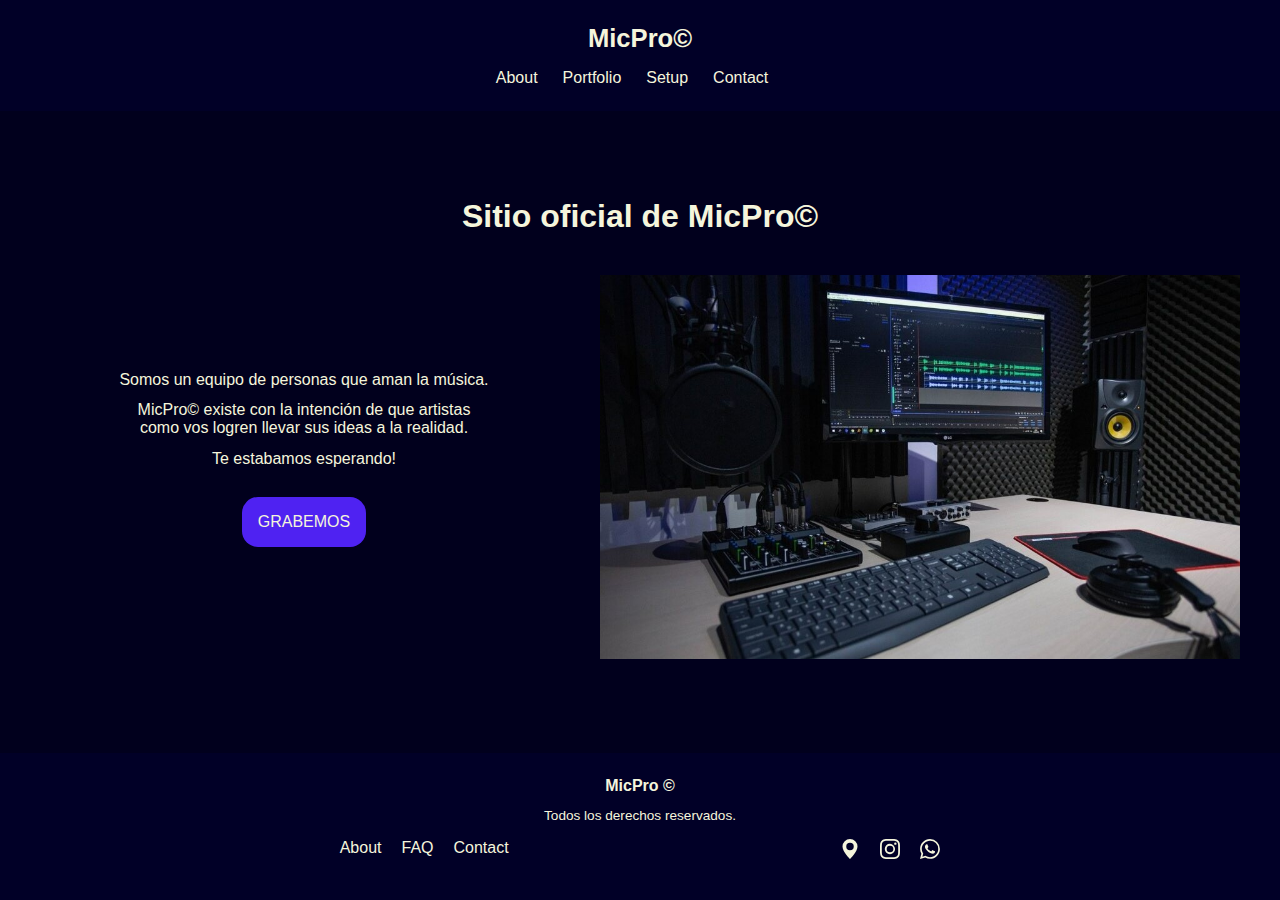
<file: index.html>
<!DOCTYPE html>
<html lang="en">
  <head>
    <meta charset="UTF-8" />
    <meta http-equiv="X-UA-Compatible" content="IE=edge" />
    <meta name="viewport" content="width=device-width, initial-scale=1.0" />
    <title>MicPro - Inicio</title>
    <link rel="stylesheet" href="./css/style.css" />
    <link
      rel="shortcut icon"
      href="./imgs/favicon/favicon.ico"
      type="image/x-icon"
    />
  </head>
  <body>
    <header>
      <div class="encabezado">
        <div class="logo">
          <a href="./index.html">MicPro&copy;</a>
        </div>
        <button class="menu-btn">
          <img src="./imgs/boton_menu.png" class="img-w-100" alt="" />
        </button>
      </div>
      <nav class="nav-menu hide">
        <ul>
          <li><a href="./pages/about.html">About</a></li>
          <li><a href="./pages/portfolio.html">Portfolio</a></li>
          <li><a href="./pages/setup.html">Setup</a></li>
          <li><a href="./pages/contact.html">Contact</a></li>
        </ul>
      </nav>
    </header>
    <main>
      <h1>Sitio oficial de MicPro&copy;</h1>
      <div class="presentacion">
        <div class="presentacion-info">
          <p>Somos un equipo de personas que aman la música.</p>
          <p>
            MicPro© existe con la intención de que artistas como vos logren
            llevar sus ideas a la realidad.
          </p>
          <p>Te estabamos esperando!</p>
          <a class="rec-btn" href="./pages/contact.html">GRABEMOS</a>
        </div>
        <div class="presentacion-img">
          <img
            class="img-w-100"
            src="./imgs/aestetic/estudio1.jpg"
            alt="Foto de un estudio"
          />
        </div>
      </div>
    </main>
    <footer>
      <!-- Copyright -->
      <div class="foot-copy">
        <h4>MicPro &copy;</h4>
        <p>Todos los derechos reservados.</p>
      </div>
      <div class="foot-info">
        <!-- Nav recomendado -->
        <ul class="foot-nav">
          <li><a href="./pages/about.html">About</a></li>
          <li><a href="./pages/about.html#faq">FAQ</a></li>
          <li><a href="./pages/contact.html">Contact</a></li>
        </ul>
        <!-- Nav rrss & address -->
        <ul class="nav-rrss">
          <li>
            <a href="https://www.google.com.ar/maps">
              <svg
                xmlns="http://www.w3.org/2000/svg"
                width="20"
                height="20"
                fill="currentColor"
                class="bi bi-geo-alt-fill"
                viewBox="0 0 16 16"
              >
                <path
                  d="M8 16s6-5.686 6-10A6 6 0 0 0 2 6c0 4.314 6 10 6 10zm0-7a3 3 0 1 1 0-6 3 3 0 0 1 0 6z"
                />
              </svg>
            </a>
          </li>
          <li>
            <a href="https://www.instagram.com">
              <svg
                xmlns="http:a:\VisualStudioCode\resources\app\out\vs\code\electron-sandbox\workbench\workbench.html//www.w3.org/2000/svg"
                width="20"
                height="20"
                fill="currentColor"
                class="bi bi-instagram"
                viewBox="0 0 16 16"
              >
                <path
                  d="M8 0C5.829 0 5.556.01 4.703.048 3.85.088 3.269.222 2.76.42a3.917 3.917 0 0 0-1.417.923A3.927 3.927 0 0 0 .42 2.76C.222 3.268.087 3.85.048 4.7.01 5.555 0 5.827 0 8.001c0 2.172.01 2.444.048 3.297.04.852.174 1.433.372 1.942.205.526.478.972.923 1.417.444.445.89.719 1.416.923.51.198 1.09.333 1.942.372C5.555 15.99 5.827 16 8 16s2.444-.01 3.298-.048c.851-.04 1.434-.174 1.943-.372a3.916 3.916 0 0 0 1.416-.923c.445-.445.718-.891.923-1.417.197-.509.332-1.09.372-1.942C15.99 10.445 16 10.173 16 8s-.01-2.445-.048-3.299c-.04-.851-.175-1.433-.372-1.941a3.926 3.926 0 0 0-.923-1.417A3.911 3.911 0 0 0 13.24.42c-.51-.198-1.092-.333-1.943-.372C10.443.01 10.172 0 7.998 0h.003zm-.717 1.442h.718c2.136 0 2.389.007 3.232.046.78.035 1.204.166 1.486.275.373.145.64.319.92.599.28.28.453.546.598.92.11.281.24.705.275 1.485.039.843.047 1.096.047 3.231s-.008 2.389-.047 3.232c-.035.78-.166 1.203-.275 1.485a2.47 2.47 0 0 1-.599.919c-.28.28-.546.453-.92.598-.28.11-.704.24-1.485.276-.843.038-1.096.047-3.232.047s-2.39-.009-3.233-.047c-.78-.036-1.203-.166-1.485-.276a2.478 2.478 0 0 1-.92-.598 2.48 2.48 0 0 1-.6-.92c-.109-.281-.24-.705-.275-1.485-.038-.843-.046-1.096-.046-3.233 0-2.136.008-2.388.046-3.231.036-.78.166-1.204.276-1.486.145-.373.319-.64.599-.92.28-.28.546-.453.92-.598.282-.11.705-.24 1.485-.276.738-.034 1.024-.044 2.515-.045v.002zm4.988 1.328a.96.96 0 1 0 0 1.92.96.96 0 0 0 0-1.92zm-4.27 1.122a4.109 4.109 0 1 0 0 8.217 4.109 4.109 0 0 0 0-8.217zm0 1.441a2.667 2.667 0 1 1 0 5.334 2.667 2.667 0 0 1 0-5.334z"
                />
              </svg>
            </a>
          </li>
          <li>
            <a href="https://web.whatsapp.com">
              <svg
                xmlns="http://www.w3.org/2000/svg"
                width="20"
                height="20"
                fill="currentColor"
                class="bi bi-whatsapp"
                viewBox="0 0 16 16"
              >
                <path
                  d="M13.601 2.326A7.854 7.854 0 0 0 7.994 0C3.627 0 .068 3.558.064 7.926c0 1.399.366 2.76 1.057 3.965L0 16l4.204-1.102a7.933 7.933 0 0 0 3.79.965h.004c4.368 0 7.926-3.558 7.93-7.93A7.898 7.898 0 0 0 13.6 2.326zM7.994 14.521a6.573 6.573 0 0 1-3.356-.92l-.24-.144-2.494.654.666-2.433-.156-.251a6.56 6.56 0 0 1-1.007-3.505c0-3.626 2.957-6.584 6.591-6.584a6.56 6.56 0 0 1 4.66 1.931 6.557 6.557 0 0 1 1.928 4.66c-.004 3.639-2.961 6.592-6.592 6.592zm3.615-4.934c-.197-.099-1.17-.578-1.353-.646-.182-.065-.315-.099-.445.099-.133.197-.513.646-.627.775-.114.133-.232.148-.43.05-.197-.1-.836-.308-1.592-.985-.59-.525-.985-1.175-1.103-1.372-.114-.198-.011-.304.088-.403.087-.088.197-.232.296-.346.1-.114.133-.198.198-.33.065-.134.034-.248-.015-.347-.05-.099-.445-1.076-.612-1.47-.16-.389-.323-.335-.445-.34-.114-.007-.247-.007-.38-.007a.729.729 0 0 0-.529.247c-.182.198-.691.677-.691 1.654 0 .977.71 1.916.81 2.049.098.133 1.394 2.132 3.383 2.992.47.205.84.326 1.129.418.475.152.904.129 1.246.08.38-.058 1.171-.48 1.338-.943.164-.464.164-.86.114-.943-.049-.084-.182-.133-.38-.232z"
                />
              </svg>
            </a>
          </li>
        </ul>
      </div>
    </footer>
    <script src="./js/main.js"></script>
  </body>
</html>
</file>
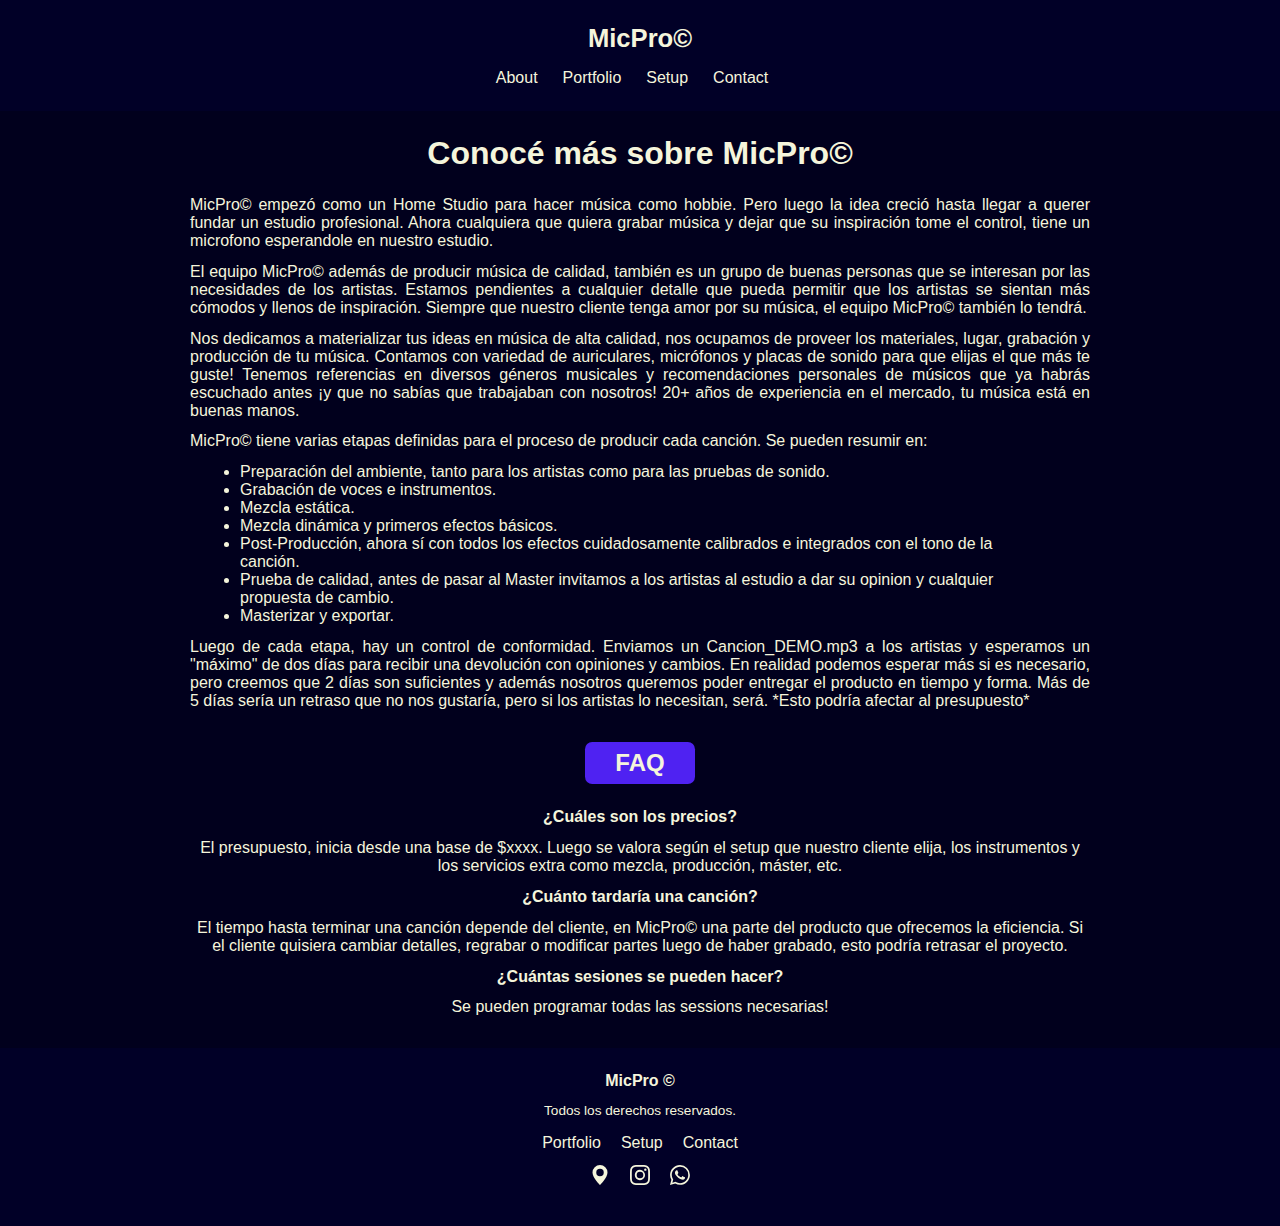
<file: pages/about.html>
<!DOCTYPE html>
<html lang="en">
  <head>
    <meta charset="UTF-8" />
    <meta http-equiv="X-UA-Compatible" content="IE=edge" />
    <meta name="viewport" content="width=device-width, initial-scale=1.0" />
    <title>MicPro - About</title>
    <link rel="stylesheet" href="../css/style.css" />
    <link
      rel="shortcut icon"
      href="../imgs/favicon/favicon.ico"
      type="image/x-icon"
    />
  </head>
  <body>
    <header>
      <div class="encabezado">
        <div class="logo">
          <a href="../index.html">MicPro&copy;</a>
        </div>
        <button class="menu-btn">
          <img src="../imgs/boton_menu.png" class="img-w-100" alt="" />
        </button>
      </div>
      <nav class="nav-menu hide">
        <ul>
          <li><a href="./about.html">About</a></li>
          <li><a href="./portfolio.html">Portfolio</a></li>
          <li><a href="./setup.html">Setup</a></li>
          <li><a href="./contact.html">Contact</a></li>
        </ul>
      </nav>
    </header>
    <main>
      <h1>Conocé más sobre MicPro&copy;</h1>
      <div class="about">
        <p>
          MicPro&copy; empezó como un Home Studio para hacer música como hobbie.
          Pero luego la idea creció hasta llegar a querer fundar un estudio
          profesional. Ahora cualquiera que quiera grabar música y dejar que su
          inspiración tome el control, tiene un microfono esperandole en nuestro
          estudio.
        </p>
        <p>
          El equipo MicPro&copy; además de producir música de calidad, también
          es un grupo de buenas personas que se interesan por las necesidades de
          los artistas. Estamos pendientes a cualquier detalle que pueda
          permitir que los artistas se sientan más cómodos y llenos de
          inspiración. Siempre que nuestro cliente tenga amor por su música, el
          equipo MicPro&copy; también lo tendrá.
        </p>
        <p>
          Nos dedicamos a materializar tus ideas en música de alta calidad, nos
          ocupamos de proveer los materiales, lugar, grabación y producción de
          tu música. Contamos con variedad de auriculares, micrófonos y placas
          de sonido para que elijas el que más te guste! Tenemos referencias en
          diversos géneros musicales y recomendaciones personales de músicos que
          ya habrás escuchado antes ¡y que no sabías que trabajaban con
          nosotros! 20+ años de experiencia en el mercado, tu música está en
          buenas manos.
        </p>
        <p>
          MicPro&copy; tiene varias etapas definidas para el proceso de producir
          cada canción. Se pueden resumir en:
        </p>
        <ol>
          <li>
            Preparación del ambiente, tanto para los artistas como para las
            pruebas de sonido.
          </li>
          <li>Grabación de voces e instrumentos.</li>
          <li>Mezcla estática.</li>
          <li>Mezcla dinámica y primeros efectos básicos.</li>
          <li>
            Post-Producción, ahora sí con todos los efectos cuidadosamente
            calibrados e integrados con el tono de la canción.
          </li>
          <li>
            Prueba de calidad, antes de pasar al Master invitamos a los artistas
            al estudio a dar su opinion y cualquier propuesta de cambio.
          </li>
          <li>Masterizar y exportar.</li>
        </ol>
        <p>
          Luego de cada etapa, hay un control de conformidad. Enviamos un
          Cancion_DEMO.mp3 a los artistas y esperamos un "máximo" de dos días
          para recibir una devolución con opiniones y cambios. En realidad
          podemos esperar más si es necesario, pero creemos que 2 días son
          suficientes y además nosotros queremos poder entregar el producto en
          tiempo y forma. Más de 5 días sería un retraso que no nos gustaría,
          pero si los artistas lo necesitan, será. *Esto podría afectar al
          presupuesto*
        </p>
      </div>
      <div class="faq">
        <h2 id="faq">FAQ</h2>
        <h4>¿Cuáles son los precios?</h4>
        <p>
          El presupuesto, inicia desde una base de $xxxx. Luego se valora según
          el setup que nuestro cliente elija, los instrumentos y los servicios
          extra como mezcla, producción, máster, etc.
        </p>
        <h4>¿Cuánto tardaría una canción?</h4>
        <p>
          El tiempo hasta terminar una canción depende del cliente, en
          MicPro&copy; una parte del producto que ofrecemos la eficiencia. Si el
          cliente quisiera cambiar detalles, regrabar o modificar partes luego
          de haber grabado, esto podría retrasar el proyecto.
        </p>
        <h4>¿Cuántas sesiones se pueden hacer?</h4>
        <p>Se pueden programar todas las sessions necesarias!</p>
      </div>
    </main>
    <footer>
      <!-- Copyright -->
      <div class="foot-copy">
        <h4>MicPro &copy;</h4>
        <p>Todos los derechos reservados.</p>
      </div>
      <!-- Nav recomendado -->
      <ul class="foot-nav">
        <li><a href="../pages/portfolio.html">Portfolio</a></li>
        <li><a href="../pages/setup.html">Setup</a></li>
        <li><a href="../pages/contact.html">Contact</a></li>
      </ul>
      <!-- Nav rrss & address -->
      <ul class="nav-rrss">
        <li>
          <a href="https://www.google.com.ar/maps">
            <svg
              xmlns="http://www.w3.org/2000/svg"
              width="20"
              height="20"
              fill="currentColor"
              class="bi bi-geo-alt-fill"
              viewBox="0 0 16 16"
            >
              <path
                d="M8 16s6-5.686 6-10A6 6 0 0 0 2 6c0 4.314 6 10 6 10zm0-7a3 3 0 1 1 0-6 3 3 0 0 1 0 6z"
              />
            </svg>
          </a>
        </li>
        <li>
          <a href="https://www.instagram.com">
            <svg
              xmlns="http:a:\VisualStudioCode\resources\app\out\vs\code\electron-sandbox\workbench\workbench.html//www.w3.org/2000/svg"
              width="20"
              height="20"
              fill="currentColor"
              class="bi bi-instagram"
              viewBox="0 0 16 16"
            >
              <path
                d="M8 0C5.829 0 5.556.01 4.703.048 3.85.088 3.269.222 2.76.42a3.917 3.917 0 0 0-1.417.923A3.927 3.927 0 0 0 .42 2.76C.222 3.268.087 3.85.048 4.7.01 5.555 0 5.827 0 8.001c0 2.172.01 2.444.048 3.297.04.852.174 1.433.372 1.942.205.526.478.972.923 1.417.444.445.89.719 1.416.923.51.198 1.09.333 1.942.372C5.555 15.99 5.827 16 8 16s2.444-.01 3.298-.048c.851-.04 1.434-.174 1.943-.372a3.916 3.916 0 0 0 1.416-.923c.445-.445.718-.891.923-1.417.197-.509.332-1.09.372-1.942C15.99 10.445 16 10.173 16 8s-.01-2.445-.048-3.299c-.04-.851-.175-1.433-.372-1.941a3.926 3.926 0 0 0-.923-1.417A3.911 3.911 0 0 0 13.24.42c-.51-.198-1.092-.333-1.943-.372C10.443.01 10.172 0 7.998 0h.003zm-.717 1.442h.718c2.136 0 2.389.007 3.232.046.78.035 1.204.166 1.486.275.373.145.64.319.92.599.28.28.453.546.598.92.11.281.24.705.275 1.485.039.843.047 1.096.047 3.231s-.008 2.389-.047 3.232c-.035.78-.166 1.203-.275 1.485a2.47 2.47 0 0 1-.599.919c-.28.28-.546.453-.92.598-.28.11-.704.24-1.485.276-.843.038-1.096.047-3.232.047s-2.39-.009-3.233-.047c-.78-.036-1.203-.166-1.485-.276a2.478 2.478 0 0 1-.92-.598 2.48 2.48 0 0 1-.6-.92c-.109-.281-.24-.705-.275-1.485-.038-.843-.046-1.096-.046-3.233 0-2.136.008-2.388.046-3.231.036-.78.166-1.204.276-1.486.145-.373.319-.64.599-.92.28-.28.546-.453.92-.598.282-.11.705-.24 1.485-.276.738-.034 1.024-.044 2.515-.045v.002zm4.988 1.328a.96.96 0 1 0 0 1.92.96.96 0 0 0 0-1.92zm-4.27 1.122a4.109 4.109 0 1 0 0 8.217 4.109 4.109 0 0 0 0-8.217zm0 1.441a2.667 2.667 0 1 1 0 5.334 2.667 2.667 0 0 1 0-5.334z"
              />
            </svg>
          </a>
        </li>
        <li>
          <a href="https://web.whatsapp.com">
            <svg
              xmlns="http://www.w3.org/2000/svg"
              width="20"
              height="20"
              fill="currentColor"
              class="bi bi-whatsapp"
              viewBox="0 0 16 16"
            >
              <path
                d="M13.601 2.326A7.854 7.854 0 0 0 7.994 0C3.627 0 .068 3.558.064 7.926c0 1.399.366 2.76 1.057 3.965L0 16l4.204-1.102a7.933 7.933 0 0 0 3.79.965h.004c4.368 0 7.926-3.558 7.93-7.93A7.898 7.898 0 0 0 13.6 2.326zM7.994 14.521a6.573 6.573 0 0 1-3.356-.92l-.24-.144-2.494.654.666-2.433-.156-.251a6.56 6.56 0 0 1-1.007-3.505c0-3.626 2.957-6.584 6.591-6.584a6.56 6.56 0 0 1 4.66 1.931 6.557 6.557 0 0 1 1.928 4.66c-.004 3.639-2.961 6.592-6.592 6.592zm3.615-4.934c-.197-.099-1.17-.578-1.353-.646-.182-.065-.315-.099-.445.099-.133.197-.513.646-.627.775-.114.133-.232.148-.43.05-.197-.1-.836-.308-1.592-.985-.59-.525-.985-1.175-1.103-1.372-.114-.198-.011-.304.088-.403.087-.088.197-.232.296-.346.1-.114.133-.198.198-.33.065-.134.034-.248-.015-.347-.05-.099-.445-1.076-.612-1.47-.16-.389-.323-.335-.445-.34-.114-.007-.247-.007-.38-.007a.729.729 0 0 0-.529.247c-.182.198-.691.677-.691 1.654 0 .977.71 1.916.81 2.049.098.133 1.394 2.132 3.383 2.992.47.205.84.326 1.129.418.475.152.904.129 1.246.08.38-.058 1.171-.48 1.338-.943.164-.464.164-.86.114-.943-.049-.084-.182-.133-.38-.232z"
              />
            </svg>
          </a>
        </li>
      </ul>
    </footer>
    <script src="../js/main.js"></script>
  </body>
</html>
</file>
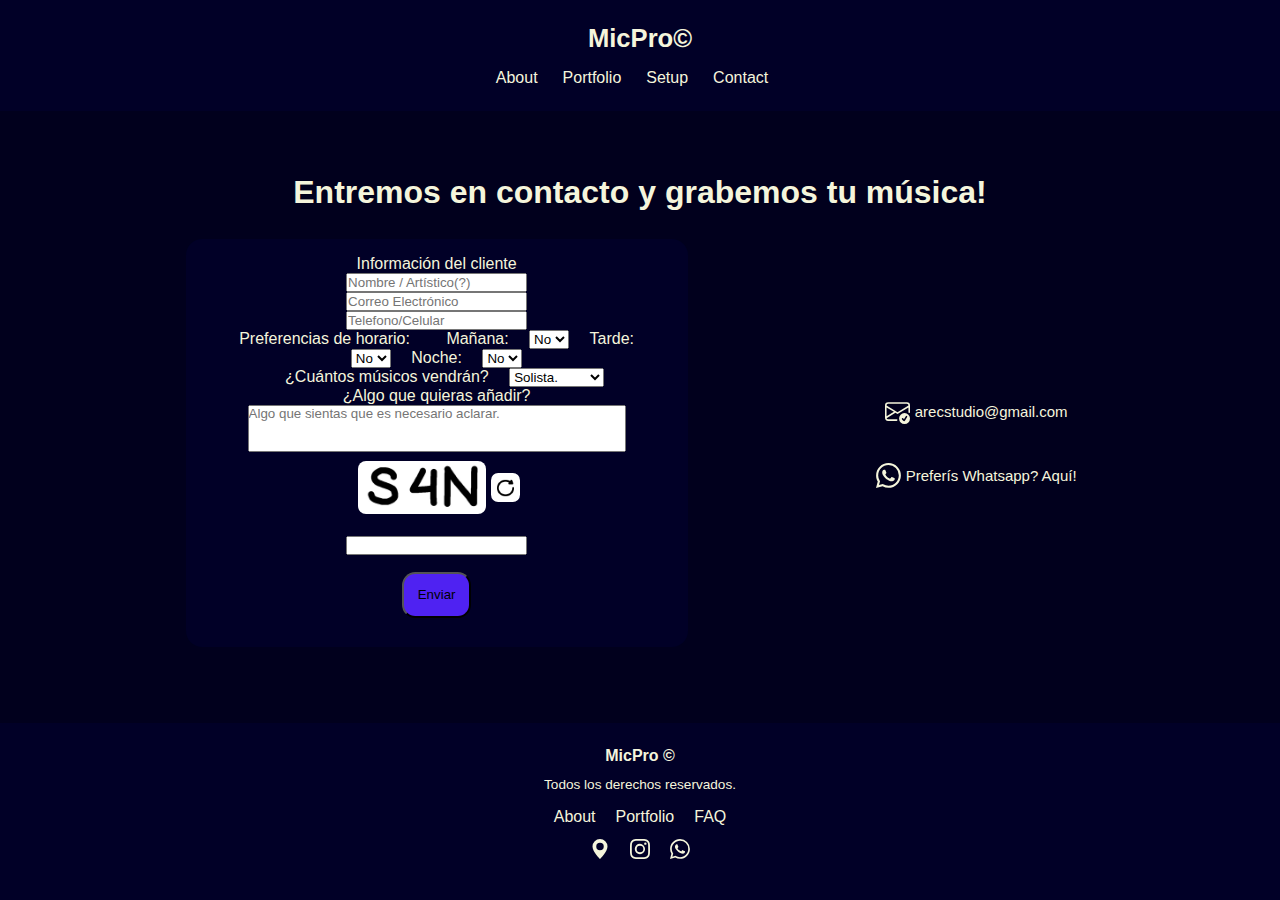
<file: pages/contact.html>
<!DOCTYPE html>
<html lang="en">
  <head>
    <meta charset="UTF-8">
    <meta http-equiv="X-UA-Compatible" content="IE=edge">
    <meta name="viewport" content="width=device-width, initial-scale=1.0">
    <title>MicPro - Contact</title>
    <link rel="stylesheet" href="../css/style.css">
    <link
      rel="shortcut icon"
      href="../imgs/favicon/favicon.ico"
      type="image/x-icon">
  </head>
  <body>
    <header>
      <div class="encabezado">
        <div class="logo">
          <a href="../index.html">MicPro&copy;</a>
        </div>
        <button class="menu-btn">
          <img src="../imgs/boton_menu.png" class="img-w-100" alt="" />
        </button>
      </div>
      <nav class="nav-menu hide">
        <ul>
          <li><a href="./about.html">About</a></li>
          <li><a href="./portfolio.html">Portfolio</a></li>
          <li><a href="./setup.html">Setup</a></li>
          <li><a href="./contact.html">Contact</a></li>
        </ul>
      </nav>
    </header>
    <main>
        <h1>Entremos en contacto y grabemos tu música!</h1>
        <div class="contact">
          <!-- Contact Form -->
          <div>
            <form class="marginado" id="contact-form">
              <!-- Nombre completo -->
              <label class="d-block marginado" for="info" >Información del cliente</label>
              <div> 
                <input type="text" name="nombre" placeholder="Nombre / Artístico(?)" required>
              </div>
              <!-- Email -->
              <div>
                <input type="email" name="email" placeholder="Correo Electrónico" required>
              </div>
              <!-- Numero -->
              <div>
                <input id="tel" type="tel" name="telefono" placeholder="Telefono/Celular">
              </div>
              <!-- Horarios -->
                <label class="d-block marginado">Preferencias de horario: </label>
                  <label>Mañana:</label>
                  <select name="morning">
                    <option value="no">No</option>
                    <option value="si">Si</option>
                  </select>
                  <label>Tarde:</label>
                  <select name="tarde">
                    <option value="no">No</option>
                    <option value="si">Si</option>
                  </select>
                  <label>Noche:</label>
                  <select name="noche">
                    <option value="no">No</option>
                    <option value="si">Si</option>
                  </select>
              <!-- Cantidad Musicos -->
              <div>
                <label class="d-block marginado" for="cantidad">¿Cuántos músicos vendrán?</label>
                <select name="cantidad" id="cantidad">
                  <option value="uno">Solista.</option>
                  <option value="dos">Dueto.</option>
                  <option value="varios">Más de dos.</option>
                </select>
              </div>
              <!-- Extra -->
              <div>
                <label class="d-block marginado" for="comentario" >¿Algo que quieras añadir?</label>
                <textarea name="comentarios" id="comentario" cols="35" rows="3" placeholder="Algo que sientas que es necesario aclarar."></textarea>
              </div>
              <div class="submit-captcha">
                <div class="captcha">
                  <img class="marginado" id="captcha-img" src="" alt="">
                  <img id="renovar-captcha" src="../imgs/captcha/reset.png">
                </div>
                <p id="res-mensaje"></p>
                <input class="marginado" type="text" name="respuesta" id="respuesta">
                <input type="submit" class="rec-btn" value="Enviar"></input>
              </div>
            </form>
          </div>
          <!-- Contact links -->
          <div class="contact-links re-marginado">
            <a href="https://mail.google.com" target="_blank">
              <svg xmlns="http://www.w3.org/2000/svg" width="25" height="25" fill="currentColor" class="marginado bi bi-envelope-check" viewBox="0 0 16 16">
                <path d="M2 2a2 2 0 0 0-2 2v8.01A2 2 0 0 0 2 14h5.5a.5.5 0 0 0 0-1H2a1 1 0 0 1-.966-.741l5.64-3.471L8 9.583l7-4.2V8.5a.5.5 0 0 0 1 0V4a2 2 0 0 0-2-2H2Zm3.708 6.208L1 11.105V5.383l4.708 2.825ZM1 4.217V4a1 1 0 0 1 1-1h12a1 1 0 0 1 1 1v.217l-7 4.2-7-4.2Z"/>
                <path d="M16 12.5a3.5 3.5 0 1 1-7 0 3.5 3.5 0 0 1 7 0Zm-1.993-1.679a.5.5 0 0 0-.686.172l-1.17 1.95-.547-.547a.5.5 0 0 0-.708.708l.774.773a.75.75 0 0 0 1.174-.144l1.335-2.226a.5.5 0 0 0-.172-.686Z"/>
              </svg>
              arecstudio@gmail.com
            </a>
            <a href="https://web.whatsapp.com" target="_blank">
              <svg xmlns="http://www.w3.org/2000/svg" width="25" height="25" fill="currentColor" class="marginado bi bi-whatsapp" viewBox="0 0 16 16">
                <path d="M13.601 2.326A7.854 7.854 0 0 0 7.994 0C3.627 0 .068 3.558.064 7.926c0 1.399.366 2.76 1.057 3.965L0 16l4.204-1.102a7.933 7.933 0 0 0 3.79.965h.004c4.368 0 7.926-3.558 7.93-7.93A7.898 7.898 0 0 0 13.6 2.326zM7.994 14.521a6.573 6.573 0 0 1-3.356-.92l-.24-.144-2.494.654.666-2.433-.156-.251a6.56 6.56 0 0 1-1.007-3.505c0-3.626 2.957-6.584 6.591-6.584a6.56 6.56 0 0 1 4.66 1.931 6.557 6.557 0 0 1 1.928 4.66c-.004 3.639-2.961 6.592-6.592 6.592zm3.615-4.934c-.197-.099-1.17-.578-1.353-.646-.182-.065-.315-.099-.445.099-.133.197-.513.646-.627.775-.114.133-.232.148-.43.05-.197-.1-.836-.308-1.592-.985-.59-.525-.985-1.175-1.103-1.372-.114-.198-.011-.304.088-.403.087-.088.197-.232.296-.346.1-.114.133-.198.198-.33.065-.134.034-.248-.015-.347-.05-.099-.445-1.076-.612-1.47-.16-.389-.323-.335-.445-.34-.114-.007-.247-.007-.38-.007a.729.729 0 0 0-.529.247c-.182.198-.691.677-.691 1.654 0 .977.71 1.916.81 2.049.098.133 1.394 2.132 3.383 2.992.47.205.84.326 1.129.418.475.152.904.129 1.246.08.38-.058 1.171-.48 1.338-.943.164-.464.164-.86.114-.943-.049-.084-.182-.133-.38-.232z"/>
              </svg>
              Preferís Whatsapp? Aquí! 
            </a>
          </div>
        </div>
    </main>   
    <footer>
      <!-- Copyright -->
      <div class="foot-copy">
        <h4>MicPro &copy;</h4>
        <p>Todos los derechos reservados.</p>
      </div>
      <!-- Nav recomendado -->
      <ul class="foot-nav">
        <li><a href="../pages/about.html">About</a></li>
        <li><a href="../pages/portfolio.html">Portfolio</a></li>
        <li><a href="../pages/about.html#faq">FAQ</a></li>
      </ul>
      <!-- Nav rrss & address -->
      <ul class="nav-rrss">
        <li>
          <a href="https://www.google.com.ar/maps">
            <svg
              xmlns="http://www.w3.org/2000/svg"
              width="20"
              height="20"
              fill="currentColor"
              class="bi bi-geo-alt-fill"
              viewBox="0 0 16 16"
            >
              <path
                d="M8 16s6-5.686 6-10A6 6 0 0 0 2 6c0 4.314 6 10 6 10zm0-7a3 3 0 1 1 0-6 3 3 0 0 1 0 6z"
              />
            </svg>
          </a>
        </li>
        <li>
          <a href="https://www.instagram.com">
            <svg
              xmlns="http:a:\VisualStudioCode\resources\app\out\vs\code\electron-sandbox\workbench\workbench.html//www.w3.org/2000/svg"
              width="20"
              height="20"
              fill="currentColor"
              class="bi bi-instagram"
              viewBox="0 0 16 16"
            >
              <path
                d="M8 0C5.829 0 5.556.01 4.703.048 3.85.088 3.269.222 2.76.42a3.917 3.917 0 0 0-1.417.923A3.927 3.927 0 0 0 .42 2.76C.222 3.268.087 3.85.048 4.7.01 5.555 0 5.827 0 8.001c0 2.172.01 2.444.048 3.297.04.852.174 1.433.372 1.942.205.526.478.972.923 1.417.444.445.89.719 1.416.923.51.198 1.09.333 1.942.372C5.555 15.99 5.827 16 8 16s2.444-.01 3.298-.048c.851-.04 1.434-.174 1.943-.372a3.916 3.916 0 0 0 1.416-.923c.445-.445.718-.891.923-1.417.197-.509.332-1.09.372-1.942C15.99 10.445 16 10.173 16 8s-.01-2.445-.048-3.299c-.04-.851-.175-1.433-.372-1.941a3.926 3.926 0 0 0-.923-1.417A3.911 3.911 0 0 0 13.24.42c-.51-.198-1.092-.333-1.943-.372C10.443.01 10.172 0 7.998 0h.003zm-.717 1.442h.718c2.136 0 2.389.007 3.232.046.78.035 1.204.166 1.486.275.373.145.64.319.92.599.28.28.453.546.598.92.11.281.24.705.275 1.485.039.843.047 1.096.047 3.231s-.008 2.389-.047 3.232c-.035.78-.166 1.203-.275 1.485a2.47 2.47 0 0 1-.599.919c-.28.28-.546.453-.92.598-.28.11-.704.24-1.485.276-.843.038-1.096.047-3.232.047s-2.39-.009-3.233-.047c-.78-.036-1.203-.166-1.485-.276a2.478 2.478 0 0 1-.92-.598 2.48 2.48 0 0 1-.6-.92c-.109-.281-.24-.705-.275-1.485-.038-.843-.046-1.096-.046-3.233 0-2.136.008-2.388.046-3.231.036-.78.166-1.204.276-1.486.145-.373.319-.64.599-.92.28-.28.546-.453.92-.598.282-.11.705-.24 1.485-.276.738-.034 1.024-.044 2.515-.045v.002zm4.988 1.328a.96.96 0 1 0 0 1.92.96.96 0 0 0 0-1.92zm-4.27 1.122a4.109 4.109 0 1 0 0 8.217 4.109 4.109 0 0 0 0-8.217zm0 1.441a2.667 2.667 0 1 1 0 5.334 2.667 2.667 0 0 1 0-5.334z"
              />
            </svg>
          </a>
        </li>
        <li>
          <a href="https://web.whatsapp.com">
            <svg
              xmlns="http://www.w3.org/2000/svg"
              width="20"
              height="20"
              fill="currentColor"
              class="bi bi-whatsapp"
              viewBox="0 0 16 16"
            >
              <path
                d="M13.601 2.326A7.854 7.854 0 0 0 7.994 0C3.627 0 .068 3.558.064 7.926c0 1.399.366 2.76 1.057 3.965L0 16l4.204-1.102a7.933 7.933 0 0 0 3.79.965h.004c4.368 0 7.926-3.558 7.93-7.93A7.898 7.898 0 0 0 13.6 2.326zM7.994 14.521a6.573 6.573 0 0 1-3.356-.92l-.24-.144-2.494.654.666-2.433-.156-.251a6.56 6.56 0 0 1-1.007-3.505c0-3.626 2.957-6.584 6.591-6.584a6.56 6.56 0 0 1 4.66 1.931 6.557 6.557 0 0 1 1.928 4.66c-.004 3.639-2.961 6.592-6.592 6.592zm3.615-4.934c-.197-.099-1.17-.578-1.353-.646-.182-.065-.315-.099-.445.099-.133.197-.513.646-.627.775-.114.133-.232.148-.43.05-.197-.1-.836-.308-1.592-.985-.59-.525-.985-1.175-1.103-1.372-.114-.198-.011-.304.088-.403.087-.088.197-.232.296-.346.1-.114.133-.198.198-.33.065-.134.034-.248-.015-.347-.05-.099-.445-1.076-.612-1.47-.16-.389-.323-.335-.445-.34-.114-.007-.247-.007-.38-.007a.729.729 0 0 0-.529.247c-.182.198-.691.677-.691 1.654 0 .977.71 1.916.81 2.049.098.133 1.394 2.132 3.383 2.992.47.205.84.326 1.129.418.475.152.904.129 1.246.08.38-.058 1.171-.48 1.338-.943.164-.464.164-.86.114-.943-.049-.084-.182-.133-.38-.232z"
              />
            </svg>
          </a>
        </li>
      </ul>
    </footer>
    <script src="../js/main.js"></script>
    <script src="../js/form-captcha.js"></script>
  </body>
</html>
</file>
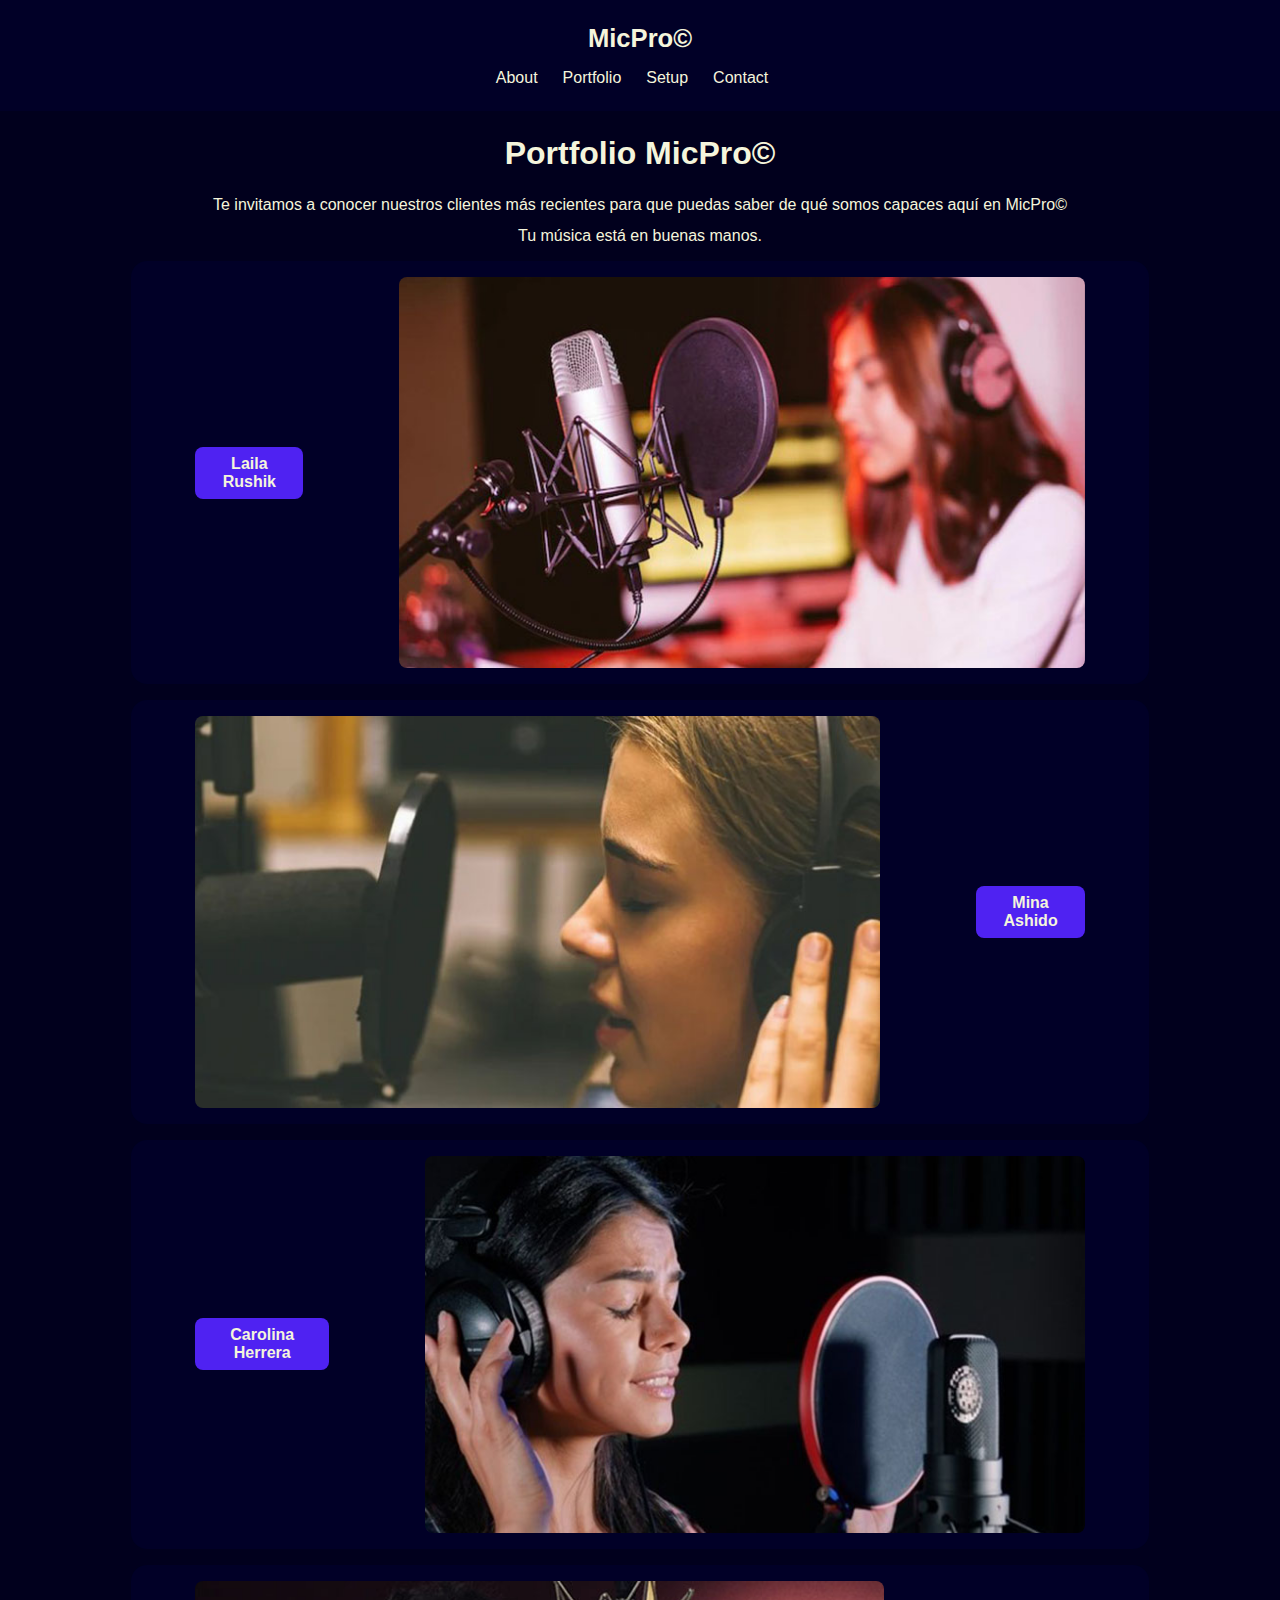
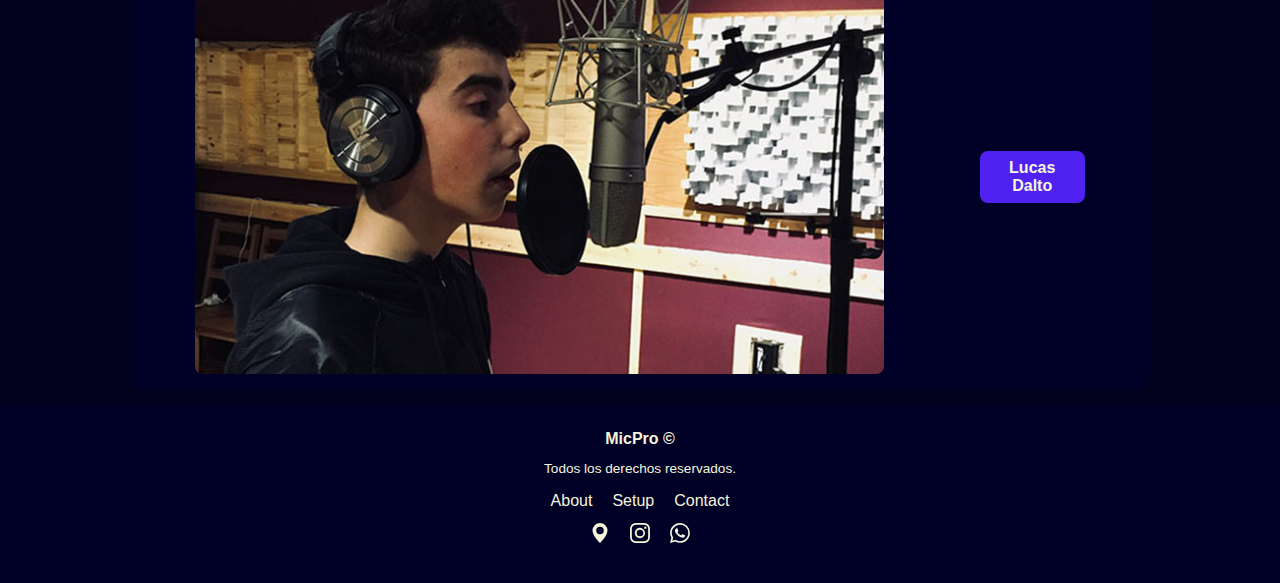
<file: pages/portfolio.html>
<!DOCTYPE html>
<html lang="en">
  <head>
    <meta charset="UTF-8" />
    <meta http-equiv="X-UA-Compatible" content="IE=edge" />
    <meta name="viewport" content="width=device-width, initial-scale=1.0" />
    <title>MicPro - Portfolio</title>
    <link rel="stylesheet" href="../css/style.css" />
    <link
      rel="shortcut icon"
      href="../imgs/favicon/favicon.ico"
      type="image/x-icon"
    />
  </head>
  <body>
    <header>
      <div class="encabezado">
        <div class="logo">
          <a href="../index.html">MicPro&copy;</a>
        </div>
        <button class="menu-btn">
          <img src="../imgs/boton_menu.png" class="img-w-100" alt="" />
        </button>
      </div>
      <nav class="nav-menu hide">
        <ul>
          <li><a href="./about.html">About</a></li>
          <li><a href="./portfolio.html">Portfolio</a></li>
          <li><a href="./setup.html">Setup</a></li>
          <li><a href="./contact.html">Contact</a></li>
        </ul>
      </nav>
    </header>
    <main>
      <h1>Portfolio MicPro&copy;</h1>
      <p>
        Te invitamos a conocer nuestros clientes más recientes para que puedas
        saber de qué somos capaces aquí en MicPro&copy;
      </p>
      <p>Tu música está en buenas manos.</p>
      <ul>
        <li class="client">
          <h3>Laila Rushik</h3>
          <div class="client-img">
            <img
              class="img-w-100"
              src="../imgs/portfolio/lailarushik.jpg"
              alt="Laila Rushik"
            />
          </div>
        </li>
        <li class="client">
          <h3>Mina Ashido</h3>
          <div class="client-img">
            <img
              class="img-w-100"
              src="../imgs/portfolio/minaashido.jpg"
              alt="Mina Ashido"
            />
          </div>
        </li>
        <li class="client">
          <h3>Carolina Herrera</h3>
          <div class="client-img">
            <img
              class="img-w-100"
              src="../imgs/portfolio/carolinaherrera.jpg"
              alt="Carolina Herrera"
            />
          </div>
        </li>
        <li class="client">
          <h3>Lucas Dalto</h3>
          <div class="client-img">
            <img
              class="img-w-100"
              src="../imgs/portfolio/lucasdalto.jpg"
              alt="Lucas Dalto"
            />
          </div>
        </li>
      </section>
    </main>
    <footer>
      <!-- Copyright -->
      <div class="foot-copy">
        <h4>MicPro &copy;</h4>
        <p>Todos los derechos reservados.</p>
      </div>
      <!-- Nav recomendado -->
      <ul class="foot-nav">
        <li><a href="../pages/about.html">About</a></li>
        <li><a href="../pages/setup.html">Setup</a></li>
        <li><a href="../pages/contact.html">Contact</a></li>
      </ul>
      <!-- Nav rrss & address -->
      <ul class="nav-rrss">
        <li>
          <a href="https://www.google.com.ar/maps">
            <svg
              xmlns="http://www.w3.org/2000/svg"
              width="20"
              height="20"
              fill="currentColor"
              class="bi bi-geo-alt-fill"
              viewBox="0 0 16 16"
            >
              <path
                d="M8 16s6-5.686 6-10A6 6 0 0 0 2 6c0 4.314 6 10 6 10zm0-7a3 3 0 1 1 0-6 3 3 0 0 1 0 6z"
              />
            </svg>
          </a>
        </li>
        <li>
          <a href="https://www.instagram.com">
            <svg
              xmlns="http:a:\VisualStudioCode\resources\app\out\vs\code\electron-sandbox\workbench\workbench.html//www.w3.org/2000/svg"
              width="20"
              height="20"
              fill="currentColor"
              class="bi bi-instagram"
              viewBox="0 0 16 16"
            >
              <path
                d="M8 0C5.829 0 5.556.01 4.703.048 3.85.088 3.269.222 2.76.42a3.917 3.917 0 0 0-1.417.923A3.927 3.927 0 0 0 .42 2.76C.222 3.268.087 3.85.048 4.7.01 5.555 0 5.827 0 8.001c0 2.172.01 2.444.048 3.297.04.852.174 1.433.372 1.942.205.526.478.972.923 1.417.444.445.89.719 1.416.923.51.198 1.09.333 1.942.372C5.555 15.99 5.827 16 8 16s2.444-.01 3.298-.048c.851-.04 1.434-.174 1.943-.372a3.916 3.916 0 0 0 1.416-.923c.445-.445.718-.891.923-1.417.197-.509.332-1.09.372-1.942C15.99 10.445 16 10.173 16 8s-.01-2.445-.048-3.299c-.04-.851-.175-1.433-.372-1.941a3.926 3.926 0 0 0-.923-1.417A3.911 3.911 0 0 0 13.24.42c-.51-.198-1.092-.333-1.943-.372C10.443.01 10.172 0 7.998 0h.003zm-.717 1.442h.718c2.136 0 2.389.007 3.232.046.78.035 1.204.166 1.486.275.373.145.64.319.92.599.28.28.453.546.598.92.11.281.24.705.275 1.485.039.843.047 1.096.047 3.231s-.008 2.389-.047 3.232c-.035.78-.166 1.203-.275 1.485a2.47 2.47 0 0 1-.599.919c-.28.28-.546.453-.92.598-.28.11-.704.24-1.485.276-.843.038-1.096.047-3.232.047s-2.39-.009-3.233-.047c-.78-.036-1.203-.166-1.485-.276a2.478 2.478 0 0 1-.92-.598 2.48 2.48 0 0 1-.6-.92c-.109-.281-.24-.705-.275-1.485-.038-.843-.046-1.096-.046-3.233 0-2.136.008-2.388.046-3.231.036-.78.166-1.204.276-1.486.145-.373.319-.64.599-.92.28-.28.546-.453.92-.598.282-.11.705-.24 1.485-.276.738-.034 1.024-.044 2.515-.045v.002zm4.988 1.328a.96.96 0 1 0 0 1.92.96.96 0 0 0 0-1.92zm-4.27 1.122a4.109 4.109 0 1 0 0 8.217 4.109 4.109 0 0 0 0-8.217zm0 1.441a2.667 2.667 0 1 1 0 5.334 2.667 2.667 0 0 1 0-5.334z"
              />
            </svg>
          </a>
        </li>
        <li>
          <a href="https://web.whatsapp.com">
            <svg
              xmlns="http://www.w3.org/2000/svg"
              width="20"
              height="20"
              fill="currentColor"
              class="bi bi-whatsapp"
              viewBox="0 0 16 16"
            >
              <path
                d="M13.601 2.326A7.854 7.854 0 0 0 7.994 0C3.627 0 .068 3.558.064 7.926c0 1.399.366 2.76 1.057 3.965L0 16l4.204-1.102a7.933 7.933 0 0 0 3.79.965h.004c4.368 0 7.926-3.558 7.93-7.93A7.898 7.898 0 0 0 13.6 2.326zM7.994 14.521a6.573 6.573 0 0 1-3.356-.92l-.24-.144-2.494.654.666-2.433-.156-.251a6.56 6.56 0 0 1-1.007-3.505c0-3.626 2.957-6.584 6.591-6.584a6.56 6.56 0 0 1 4.66 1.931 6.557 6.557 0 0 1 1.928 4.66c-.004 3.639-2.961 6.592-6.592 6.592zm3.615-4.934c-.197-.099-1.17-.578-1.353-.646-.182-.065-.315-.099-.445.099-.133.197-.513.646-.627.775-.114.133-.232.148-.43.05-.197-.1-.836-.308-1.592-.985-.59-.525-.985-1.175-1.103-1.372-.114-.198-.011-.304.088-.403.087-.088.197-.232.296-.346.1-.114.133-.198.198-.33.065-.134.034-.248-.015-.347-.05-.099-.445-1.076-.612-1.47-.16-.389-.323-.335-.445-.34-.114-.007-.247-.007-.38-.007a.729.729 0 0 0-.529.247c-.182.198-.691.677-.691 1.654 0 .977.71 1.916.81 2.049.098.133 1.394 2.132 3.383 2.992.47.205.84.326 1.129.418.475.152.904.129 1.246.08.38-.058 1.171-.48 1.338-.943.164-.464.164-.86.114-.943-.049-.084-.182-.133-.38-.232z"
              />
            </svg>
          </a>
        </li>
      </ul>
    </footer>
    <script src="../js/main.js"></script>
  </body>
</html>
</file>
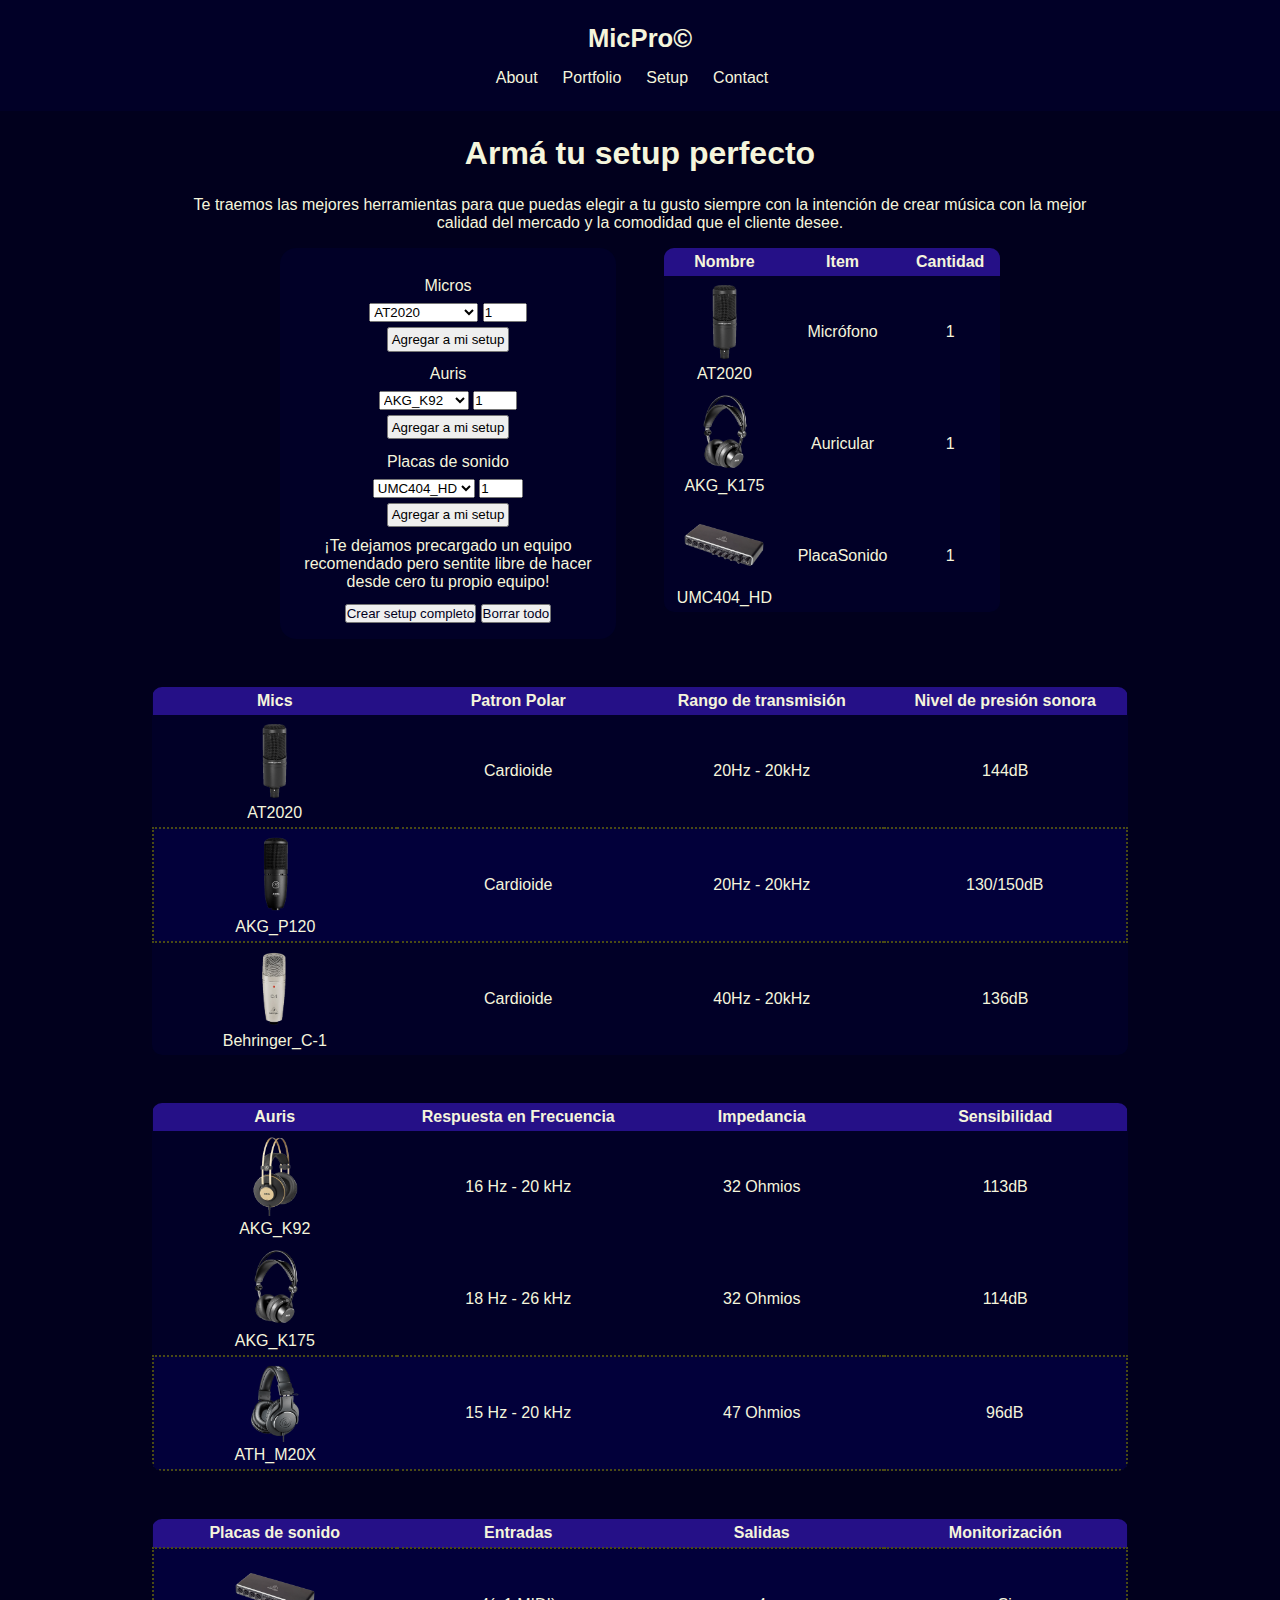
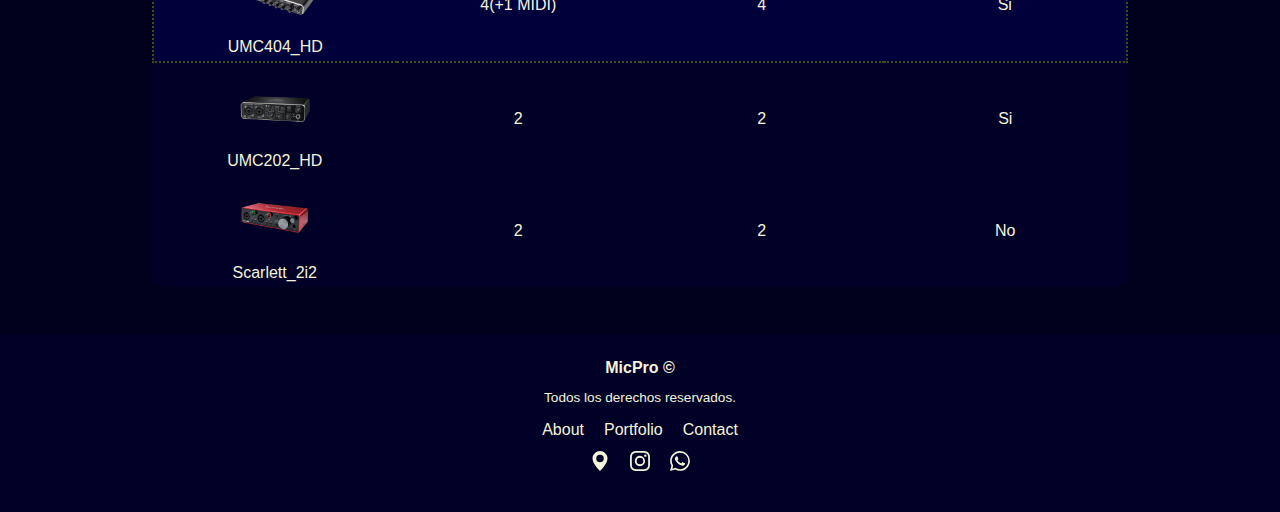
<file: pages/setup.html>
<!DOCTYPE html>
<html lang="en">
  <head>
    <meta charset="UTF-8" />
    <meta http-equiv="X-UA-Compatible" content="IE=edge" />
    <meta name="viewport" content="width=device-width, initial-scale=1.0" />
    <title>MicPro - Setup</title>
    <link rel="stylesheet" href="../css/style.css" />
    <link
      rel="shortcut icon"
      href="../imgs/favicon/favicon.ico"
      type="image/x-icon"
    />
  </head>

  <body>
    <header>
      <div class="encabezado">
        <div class="logo">
          <a href="../index.html">MicPro&copy;</a>
        </div>
        <button class="menu-btn">
          <img src="../imgs/boton_menu.png" class="img-w-100" alt="" />
        </button>
      </div>
      <nav class="nav-menu hide">
        <ul>
          <li><a href="./about.html">About</a></li>
          <li><a href="./portfolio.html">Portfolio</a></li>
          <li><a href="./setup.html">Setup</a></li>
          <li><a href="./contact.html">Contact</a></li>
        </ul>
      </nav>
    </header>
    <main>
      <div class="setup">
        <h1>Armá tu setup perfecto</h1>
        <p>
          Te traemos las mejores herramientas para que puedas elegir a tu gusto
          siempre con la intención de crear música con la mejor calidad del
          mercado y la comodidad que el cliente desee.
        </p>
      </div>
      
      <div class="setup-container">
        <div class="armar-setup">
          <form id="form_Micro">
            <label for="micros">Micros</label>
            <select name="options" id="selectMicros"></select>
            <input type="number" name="cantidad" value="1" min="1"  max="5">
            <button>Agregar a mi setup</button>
          </form>
          
          <form id="form_Auri">
            <label for="auris">Auris</label>
            <select name="options" id="selectAuris"></select>
            <input type="number" name="cantidad" value="1" min="1"  max="5">
            <button>Agregar a mi setup</button>
          </form>
    
          <form id="form_Placa">
            <label for="placas">Placas de sonido</label>
            <select name="options" id="selectPlacas"></select>
            <input type="number" name="cantidad" value="1" min="1" max="1">
            <button>Agregar a mi setup</button>
          </form>
  
          <p>¡Te dejamos precargado un equipo recomendado pero sentite libre de hacer desde cero tu propio equipo!</p>
          <button class="dark" id="setupRandom">Crear setup completo</button>
          <button class="dark" id="limpiarSetup">Borrar todo</button>
        </div>

        <div>
          <table id="tablaSetup">
            <thead>
              <tr>
                <th>Nombre</th>
                <th>Item</th>
                <th>Cantidad</th>
              </tr>
            </thead>
            <tbody>
            </tbody>
          </table>
        </div>
      </div>
      
      <table id="tablaMicros">
        <thead>
          <tr>
            <th>Mics</th>
            <th>Patron Polar</th>
            <th>Rango de transmisión</th>
            <th>Nivel de presión sonora</th>
          </tr>
        </thead>
        <tbody></tbody>
      </table>
      <table id="tablaAuris">
        <thead>
          <tr>
            <th>Auris</th>
            <th>Respuesta en Frecuencia</th>
            <th>Impedancia</th>
            <th>Sensibilidad</th>
          </tr>
        </thead>
        <tbody></tbody>
      </table>
      <table id="tablaPlacas">
        <thead>
          <tr>
            <th>Placas de sonido</th>
            <th>
              Entradas
            </th>
            <th>
              Salidas
            <th>
              Monitorización
            </th>
          </tr>
        </thead>
        <tbody></tbody>
      </table>
      

    </main>
    <footer>
      <!-- Copyright -->
      <div class="foot-copy">
        <h4>MicPro &copy;</h4>
        <p>Todos los derechos reservados.</p>
      </div>
      <!-- Nav recomendado -->
      <ul class="foot-nav">
        <li><a href="../pages/about.html">About</a></li>
        <li><a href="../pages/portfolio.html">Portfolio</a></li>
        <li><a href="../pages/contact.html">Contact</a></li>
      </ul>
      <!-- Nav rrss & address -->
      <ul class="nav-rrss">
        <li>
          <a href="https://www.google.com.ar/maps">
            <svg
              xmlns="http://www.w3.org/2000/svg"
              width="20"
              height="20"
              fill="currentColor"
              class="bi bi-geo-alt-fill"
              viewBox="0 0 16 16"
            >
              <path
                d="M8 16s6-5.686 6-10A6 6 0 0 0 2 6c0 4.314 6 10 6 10zm0-7a3 3 0 1 1 0-6 3 3 0 0 1 0 6z"
              />
            </svg>
          </a>
        </li>
        <li>
          <a href="https://www.instagram.com">
            <svg
              xmlns="http:a:\VisualStudioCode\resources\app\out\vs\code\electron-sandbox\workbench\workbench.html//www.w3.org/2000/svg"
              width="20"
              height="20"
              fill="currentColor"
              class="bi bi-instagram"
              viewBox="0 0 16 16"
            >
              <path
                d="M8 0C5.829 0 5.556.01 4.703.048 3.85.088 3.269.222 2.76.42a3.917 3.917 0 0 0-1.417.923A3.927 3.927 0 0 0 .42 2.76C.222 3.268.087 3.85.048 4.7.01 5.555 0 5.827 0 8.001c0 2.172.01 2.444.048 3.297.04.852.174 1.433.372 1.942.205.526.478.972.923 1.417.444.445.89.719 1.416.923.51.198 1.09.333 1.942.372C5.555 15.99 5.827 16 8 16s2.444-.01 3.298-.048c.851-.04 1.434-.174 1.943-.372a3.916 3.916 0 0 0 1.416-.923c.445-.445.718-.891.923-1.417.197-.509.332-1.09.372-1.942C15.99 10.445 16 10.173 16 8s-.01-2.445-.048-3.299c-.04-.851-.175-1.433-.372-1.941a3.926 3.926 0 0 0-.923-1.417A3.911 3.911 0 0 0 13.24.42c-.51-.198-1.092-.333-1.943-.372C10.443.01 10.172 0 7.998 0h.003zm-.717 1.442h.718c2.136 0 2.389.007 3.232.046.78.035 1.204.166 1.486.275.373.145.64.319.92.599.28.28.453.546.598.92.11.281.24.705.275 1.485.039.843.047 1.096.047 3.231s-.008 2.389-.047 3.232c-.035.78-.166 1.203-.275 1.485a2.47 2.47 0 0 1-.599.919c-.28.28-.546.453-.92.598-.28.11-.704.24-1.485.276-.843.038-1.096.047-3.232.047s-2.39-.009-3.233-.047c-.78-.036-1.203-.166-1.485-.276a2.478 2.478 0 0 1-.92-.598 2.48 2.48 0 0 1-.6-.92c-.109-.281-.24-.705-.275-1.485-.038-.843-.046-1.096-.046-3.233 0-2.136.008-2.388.046-3.231.036-.78.166-1.204.276-1.486.145-.373.319-.64.599-.92.28-.28.546-.453.92-.598.282-.11.705-.24 1.485-.276.738-.034 1.024-.044 2.515-.045v.002zm4.988 1.328a.96.96 0 1 0 0 1.92.96.96 0 0 0 0-1.92zm-4.27 1.122a4.109 4.109 0 1 0 0 8.217 4.109 4.109 0 0 0 0-8.217zm0 1.441a2.667 2.667 0 1 1 0 5.334 2.667 2.667 0 0 1 0-5.334z"
              />
            </svg>
          </a>
        </li>
        <li>
          <a href="https://web.whatsapp.com">
            <svg
              xmlns="http://www.w3.org/2000/svg"
              width="20"
              height="20"
              fill="currentColor"
              class="bi bi-whatsapp"
              viewBox="0 0 16 16"
            >
              <path
                d="M13.601 2.326A7.854 7.854 0 0 0 7.994 0C3.627 0 .068 3.558.064 7.926c0 1.399.366 2.76 1.057 3.965L0 16l4.204-1.102a7.933 7.933 0 0 0 3.79.965h.004c4.368 0 7.926-3.558 7.93-7.93A7.898 7.898 0 0 0 13.6 2.326zM7.994 14.521a6.573 6.573 0 0 1-3.356-.92l-.24-.144-2.494.654.666-2.433-.156-.251a6.56 6.56 0 0 1-1.007-3.505c0-3.626 2.957-6.584 6.591-6.584a6.56 6.56 0 0 1 4.66 1.931 6.557 6.557 0 0 1 1.928 4.66c-.004 3.639-2.961 6.592-6.592 6.592zm3.615-4.934c-.197-.099-1.17-.578-1.353-.646-.182-.065-.315-.099-.445.099-.133.197-.513.646-.627.775-.114.133-.232.148-.43.05-.197-.1-.836-.308-1.592-.985-.59-.525-.985-1.175-1.103-1.372-.114-.198-.011-.304.088-.403.087-.088.197-.232.296-.346.1-.114.133-.198.198-.33.065-.134.034-.248-.015-.347-.05-.099-.445-1.076-.612-1.47-.16-.389-.323-.335-.445-.34-.114-.007-.247-.007-.38-.007a.729.729 0 0 0-.529.247c-.182.198-.691.677-.691 1.654 0 .977.71 1.916.81 2.049.098.133 1.394 2.132 3.383 2.992.47.205.84.326 1.129.418.475.152.904.129 1.246.08.38-.058 1.171-.48 1.338-.943.164-.464.164-.86.114-.943-.049-.084-.182-.133-.38-.232z"
              />
            </svg>
          </a>
        </li>
      </ul>
    </footer>
    <script src="../js/main.js"></script>
    <script src="../js/setup-tablas.js"></script>
  </body>
</html>
</file>
<file: css/style.css>
* {
    margin: 0;
    padding: 0;
    color: beige;
    font-family: Verdana, Geneva, Tahoma, sans-serif;
}
html {
    width: 100%;
}
body {
    height: 100%;
    display: flex;
    flex-direction: column;
    justify-content: space-between;
    text-align: center;
    background-color: #01001d;
}
header, footer {
    padding: 1.5em;
    background-color: #010027;
}
footer ul {
    margin-bottom: 0.8em;
}
h1, h2{
    margin: 1em 0;
}
p, h3, h4 {
    max-width: 900px;
    margin: 0 auto;
    margin-bottom: 0.8em;
}
main {
    padding: 0 1.5em;
}
ul {
    list-style: none;
}
ol {
    max-width: 800px;
    margin: 0 auto 0.8em;
    text-align: start;
    list-style: disc;
    width: 85%;
}
a {
    text-decoration: none;
}
.about{
    text-align: justify;
}
.foot-copy {
    margin-bottom: 1em;
}
.client {
    background-color:#010027;
    width: 80%;
    padding: 1em;
    margin: 1em auto;
    display: flex;
    flex-direction: column;
    justify-content: space-evenly;
    align-items: center;
    border-radius: 1em;
}
.client h3 {
    display: inline-block;
    font-size: 1em;
    background-color: #4F22F2;
    margin: 1rem 3rem;
    padding: 0.5em;
    border-radius: 0.5em;
}

.foot-info{
    display: flex;
    flex-direction: column;
    gap: 1em;
}
.encabezado {
    display: flex;
    justify-content: space-between;
    align-items: center;
} 
.presentacion {
    margin-bottom: 1em;
    display: flex;
    flex-direction: column;
}
.presentacion-info {
    max-width: 20em;
    margin: auto;
}
.presentacion-img {
    margin-bottom: 1em;
}
.rec-btn {
    display: inline-block;
    padding: 1em;
    margin: 1em;
    border-radius: 1em;
    background-color: #4F22F2;
  }
.nav-menu {
    padding: 1em 1em 0 0;
    display: flex;
    justify-content: end;
    background-color: #010027;
}
.nav-menu ul li {
    margin: 0 0 1em;
}
.logo {
    font-size: 1.6rem;
    font-weight: bold;
}
.img-w-100 {
    width: 100%;
    display: flex;
    align-items: center;
    justify-content: center;
}
.faq {
    margin: 2em 0;
}
.faq h2 {
    padding: 0.3em;
    width: 4em;
    margin: 0 auto 1em ;
    background-color: #4F22F2;
    border-radius: 0.3em;
}
.setup {
    margin: 1em auto;
    width: 80%;
}
.setup p {
    padding: 0 9  em;
}
table {
  font-size: 10px;
  margin: 3em auto;  
  min-width: 270px;
  width: 100%;
  background-color: #010027;
  border-radius: 10px;
  border-collapse: collapse;
  overflow: hidden;
}
thead {
  background-color: #4f22f279;
}
th, td {
  padding: 5px;
}
.table-img {
  width: 100%;
  margin: 0 auto;
}
.table-img img {
  max-height: 5em;
  max-width: 100%;
}
.hide {
    display: none;
}
.resaltar{
  background-color: #02003a;
  border: 2px dotted rgb(74, 74, 20);
}
.dark{
    color: #01001d;
  }
.menu-btn {
    width: 40px;
    border: none;
    background-color: #010027;
}
.foot-nav, .nav-rrss {
    display: flex;
    justify-content: center;
    gap:20px;   
}
.foot-copy p {
    font-size: 0.85em;
}
form select, form button, form input,form option, textarea{
    color: black;
}
.armar-setup {
    background-color: #010027 ;
    margin: 0 auto;
    max-width: 304px;
    padding: 1em;
    border-radius: 1em;
}
.armar-setup form {
    margin: 10px;
}
.armar-setup form label,
.armar-setup form button {
    display: block;
    margin: 5px auto;
}
.armar-setup form *:not(select, input){
    padding: 0.2em;
}
#setupRandom {
    width: fit-content;
}
#tablaSetup {
    max-width: 336px;
}
#contact-form {
    display: inline-block;
    padding: 1em;
    border-radius: 1em;
    background-color: #010027;
    max-width: 470px;
}
#contact-form label{
    margin: 1em;
}
textarea {
    width: 80%;
    resize: none;
}
.submit-captcha {
    display: flex;
    flex-direction: column;
    align-items: center;
}
#captcha-img {
    width: 8em;
    border-radius: 0.5em;
}
#renovar-captcha {
    background-color: white;
    border-radius: 25%;
    width: 1.4em;
    padding: 0.2em;
}
.contact-links {
    display: flex;
    font-size: 15px;
    flex-direction: column;
    justify-content: center;
    align-items: center;
}
.contact-links a {
    display: flex;
    align-items: center;
    margin-top: 1em;
    margin-bottom: 1em;
}
.contact {
    display: flex;
    flex-direction: column;
    justify-content: space-evenly;
    margin-bottom: 2em;
}
.captcha {
    display: flex;
    justify-content: space-evenly;
    align-items: center;
}
.marginado {
    margin: 0.3em;
}
.re-marginado {
    margin: 1.5em;
}


@media screen and (min-width:425px){

    body {
        height: 100%;
        display: flex;
        flex-direction: column;
        justify-content: space-between;
    }
    .encabezado {
        justify-content: center;
    }
    h1, h2{
        padding: 0 3rem;
        margin: 1.5rem 0;
    }
    th, td {
        width: 25%;
    }
    footer {
        flex-direction: row;
        justify-content: space-around;
        align-items: center;
    }
    .foot-info {
        flex-direction: row;
        justify-content: space-evenly;
    }
    .menu-btn {
        display: none;
    }
    .nav-menu {
        display: flex;
        justify-content: center;
    }
    .nav-menu ul {
        display: flex;
        gap: 25px;
        align-items: center;
    }
    .nav-menu ul li {
        margin: 0 0;
    }
    .nav-menu ul li a:hover {
        color: #5e36f1;
    }
    .setup-container {
        display: flex;
        gap: 3em;
        justify-content: center;
        flex-wrap: wrap;
    }
    .armar-setup {
        margin: 0;
    }
    #tablaSetup {
        
        width: 336px;
        margin: 0;
    }
    
}
@media screen and (min-width: 768px) {
    html {
        height: 100%;
    }
    body {
        height: 100%;
        display: flex;
        flex-direction: column;
        justify-content: space-between;
    }
    table {
        font-size: 16px;
        max-width: 976px;
    }
    .contact {
        flex-direction: row;
    }
    .client {
        flex-direction: row;
        max-width: 1200px;
    }
    .client:nth-child(even  ) {
        flex-direction: row-reverse;
    }
    .client-img {
        margin: 0 3rem;
        border-radius: 0.5em;
        overflow: hidden;
    }
    .presentacion {
        flex-direction: row;
    }
    .presentacion-info{
        padding: 0;
        max-width: 30%;
    }
    .presentacion-img {
        margin: 1em;
        min-width: 40%;
        max-width: 40em;
    }
    
}
</file>
